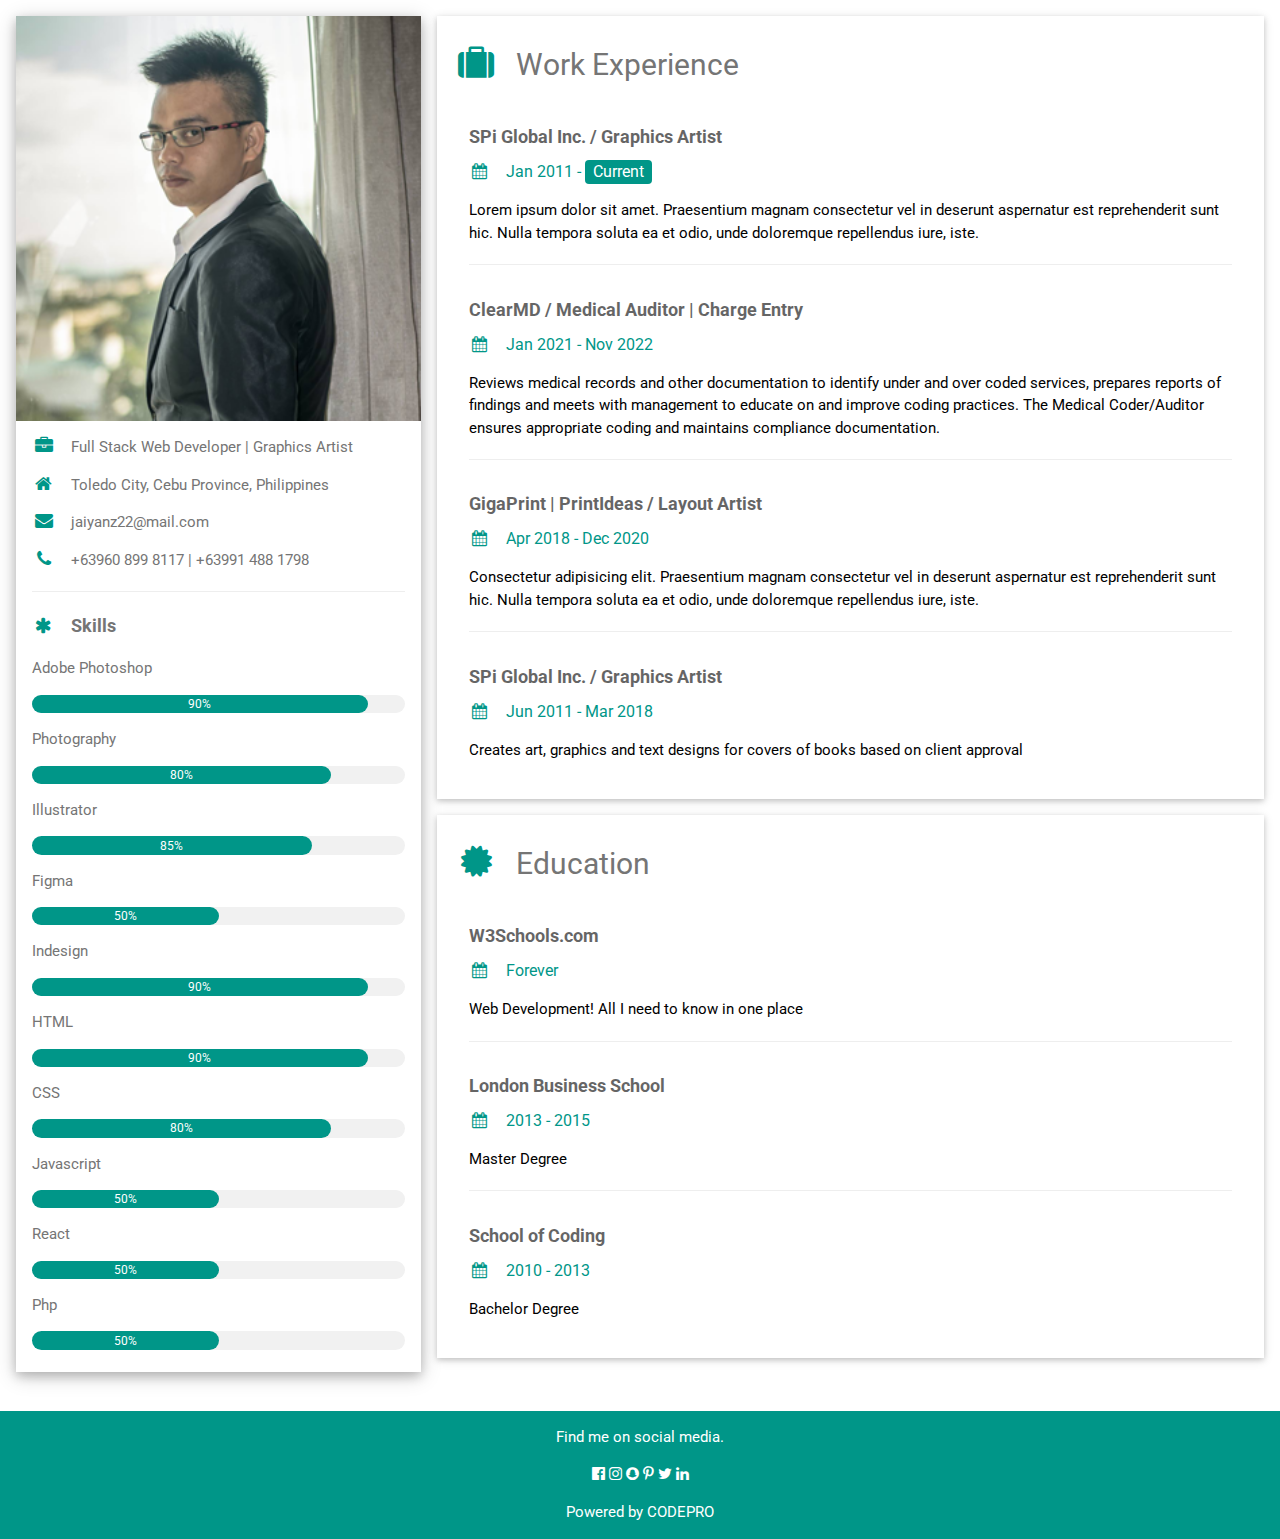
<file: resume.html>
<!DOCTYPE html>
<html>
<title>Resume</title>
<meta charset="UTF-8">
<meta name="viewport" content="width=device-width, initial-scale=1">
<link rel="stylesheet" href="https://www.w3schools.com/w3css/4/w3.css">
<link rel='stylesheet' href='https://fonts.googleapis.com/css?family=Roboto'>
<link rel="stylesheet" href="https://cdnjs.cloudflare.com/ajax/libs/font-awesome/4.7.0/css/font-awesome.min.css">
<style>
html,body,h1,h2,h3,h4,h5,h6 {font-family: "Roboto", sans-serif}
</style>
<body style="color: rgb(10, 25, 47);">

<!-- Page Container -->
<div class="w3-content w3-margin-top" style="max-width:1400px;">

  <!-- The Grid -->
  <div class="w3-row-padding">
  
    <!-- Left Column -->
    <div class="w3-third">
    
      <div class="w3-white w3-text-grey w3-card-4">
        <div class="w3-display-container">
          <img src="./images/photo.png" style="width:100%" alt="Avatar">
          <div class="w3-display-bottomleft w3-container w3-text-black">
            <!-- <h2 style="font-size: 2em; font-weight: bolder; color: white; background-color: black;">Jaime Yanoc</h2> -->
          </div>
        </div>
        <div class="w3-container">
          <p><i class="fa fa-briefcase fa-fw w3-margin-right w3-large w3-text-teal"></i>Full Stack Web Developer | Graphics Artist</p>
          <p><i class="fa fa-home fa-fw w3-margin-right w3-large w3-text-teal"></i>Toledo City, Cebu Province, Philippines</p>
          <p><i class="fa fa-envelope fa-fw w3-margin-right w3-large w3-text-teal"></i>jaiyanz22@mail.com</p>
          <p><i class="fa fa-phone fa-fw w3-margin-right w3-large w3-text-teal"></i>+63960 899 8117 | +63991 488 1798</p>
          <hr>

          <p class="w3-large"><b><i class="fa fa-asterisk fa-fw w3-margin-right w3-text-teal"></i>Skills</b></p>
          <p>Adobe Photoshop</p>
          <div class="w3-light-grey w3-round-xlarge w3-small">
            <div class="w3-container w3-center w3-round-xlarge w3-teal" style="width:90%">90%</div>
          </div>
          <p>Photography</p>
          <div class="w3-light-grey w3-round-xlarge w3-small">
            <div class="w3-container w3-center w3-round-xlarge w3-teal" style="width:80%">
              <div class="w3-center w3-text-white">80%</div>
            </div>
          </div>
          <p>Illustrator</p>
          <div class="w3-light-grey w3-round-xlarge w3-small">
            <div class="w3-container w3-center w3-round-xlarge w3-teal" style="width:75%">85%</div>
          </div>
          <p>Figma</p>
          <div class="w3-light-grey w3-round-xlarge w3-small">
            <div class="w3-container w3-center w3-round-xlarge w3-teal" style="width:50%">50%</div>
          </div>
          <p>Indesign</p>
          <div class="w3-light-grey w3-round-xlarge w3-small">
            <div class="w3-container w3-center w3-round-xlarge w3-teal" style="width:90%">90%</div>
          </div>
          <p>HTML</p>
          <div class="w3-light-grey w3-round-xlarge w3-small">
            <div class="w3-container w3-center w3-round-xlarge w3-teal" style="width:90%">90%</div>
          </div>
          <p>CSS</p>
          <div class="w3-light-grey w3-round-xlarge w3-small">
            <div class="w3-container w3-center w3-round-xlarge w3-teal" style="width:80%">80%</div>
          </div>
          <p>Javascript</p>
          <div class="w3-light-grey w3-round-xlarge w3-small">
            <div class="w3-container w3-center w3-round-xlarge w3-teal" style="width:50%">50%</div>
          </div>
          <p>React</p>
          <div class="w3-light-grey w3-round-xlarge w3-small">
            <div class="w3-container w3-center w3-round-xlarge w3-teal" style="width:50%">50%</div>
          </div>
          <p>Php</p>
          <div class="w3-light-grey w3-round-xlarge w3-small">
            <div class="w3-container w3-center w3-round-xlarge w3-teal" style="width:50%">50%</div>
          </div>
          <br>
        </div>
      </div><br>

    <!-- End Left Column -->
    </div>

    <!-- Right Column -->
    <div class="w3-twothird">
    
      <div class="w3-container w3-card w3-white w3-margin-bottom">
        <h2 class="w3-text-grey w3-padding-16"><i class="fa fa-suitcase fa-fw w3-margin-right w3-xxlarge w3-text-teal"></i>Work Experience</h2>
        <div class="w3-container">
          <h5 class="w3-opacity"><b>SPi Global Inc. / Graphics Artist</b></h5>
          <h6 class="w3-text-teal"><i class="fa fa-calendar fa-fw w3-margin-right"></i>Jan 2011 - <span class="w3-tag w3-teal w3-round">Current</span></h6>
          <p>Lorem ipsum dolor sit amet. Praesentium magnam consectetur vel in deserunt aspernatur est reprehenderit sunt hic. Nulla tempora soluta ea et odio, unde doloremque repellendus iure, iste.</p>
          <hr>
        </div>
        <div class="w3-container">
          <h5 class="w3-opacity"><b>ClearMD / Medical Auditor | Charge Entry</b></h5>
          <h6 class="w3-text-teal"><i class="fa fa-calendar fa-fw w3-margin-right"></i>Jan 2021 - Nov 2022</h6>
          <p>Reviews medical records and other documentation to identify under and over
            coded
            services, prepares reports of findings and meets with management to educate on and improve coding
            practices.
            The Medical Coder/Auditor ensures appropriate coding and maintains compliance documentation.</p>
          <hr>
        </div>
        <div class="w3-container">
          <h5 class="w3-opacity"><b>GigaPrint | PrintIdeas / Layout Artist</b></h5>
          <h6 class="w3-text-teal"><i class="fa fa-calendar fa-fw w3-margin-right"></i>Apr 2018 - Dec 2020</h6>
          <p>Consectetur adipisicing elit. Praesentium magnam consectetur vel in deserunt aspernatur est reprehenderit sunt hic. Nulla tempora soluta ea et odio, unde doloremque repellendus iure, iste.</p>
          <hr>
        </div>
        <div class="w3-container">
          <h5 class="w3-opacity"><b>SPi Global Inc. / Graphics Artist</b></h5>
          <h6 class="w3-text-teal"><i class="fa fa-calendar fa-fw w3-margin-right"></i>Jun 2011 - Mar 2018</h6>
          <p>Creates art, graphics and text designs for covers of books based on client approval</p><br>
        </div>
      </div>

      <div class="w3-container w3-card w3-white">
        <h2 class="w3-text-grey w3-padding-16"><i class="fa fa-certificate fa-fw w3-margin-right w3-xxlarge w3-text-teal"></i>Education</h2>
        <div class="w3-container">
          <h5 class="w3-opacity"><b>W3Schools.com</b></h5>
          <h6 class="w3-text-teal"><i class="fa fa-calendar fa-fw w3-margin-right"></i>Forever</h6>
          <p>Web Development! All I need to know in one place</p>
          <hr>
        </div>
        <div class="w3-container">
          <h5 class="w3-opacity"><b>London Business School</b></h5>
          <h6 class="w3-text-teal"><i class="fa fa-calendar fa-fw w3-margin-right"></i>2013 - 2015</h6>
          <p>Master Degree</p>
          <hr>
        </div>
        <div class="w3-container">
          <h5 class="w3-opacity"><b>School of Coding</b></h5>
          <h6 class="w3-text-teal"><i class="fa fa-calendar fa-fw w3-margin-right"></i>2010 - 2013</h6>
          <p>Bachelor Degree</p><br>
        </div>
      </div>

    <!-- End Right Column -->
    </div>
    
  <!-- End Grid -->
  </div>
  
  <!-- End Page Container -->
</div>

<footer class="w3-container w3-teal w3-center w3-margin-top">
  <p>Find me on social media.</p>
  <i class="fa fa-facebook-official w3-hover-opacity"></i>
  <i class="fa fa-instagram w3-hover-opacity"></i>
  <i class="fa fa-snapchat w3-hover-opacity"></i>
  <i class="fa fa-pinterest-p w3-hover-opacity"></i>
  <i class="fa fa-twitter w3-hover-opacity"></i>
  <i class="fa fa-linkedin w3-hover-opacity"></i>
  <p>Powered by <a href="https://fapagaming.github.io/" target="_blank" style="text-decoration: none;">CODEPRO</a></p>
</footer>

</body>
</html>
</file>
